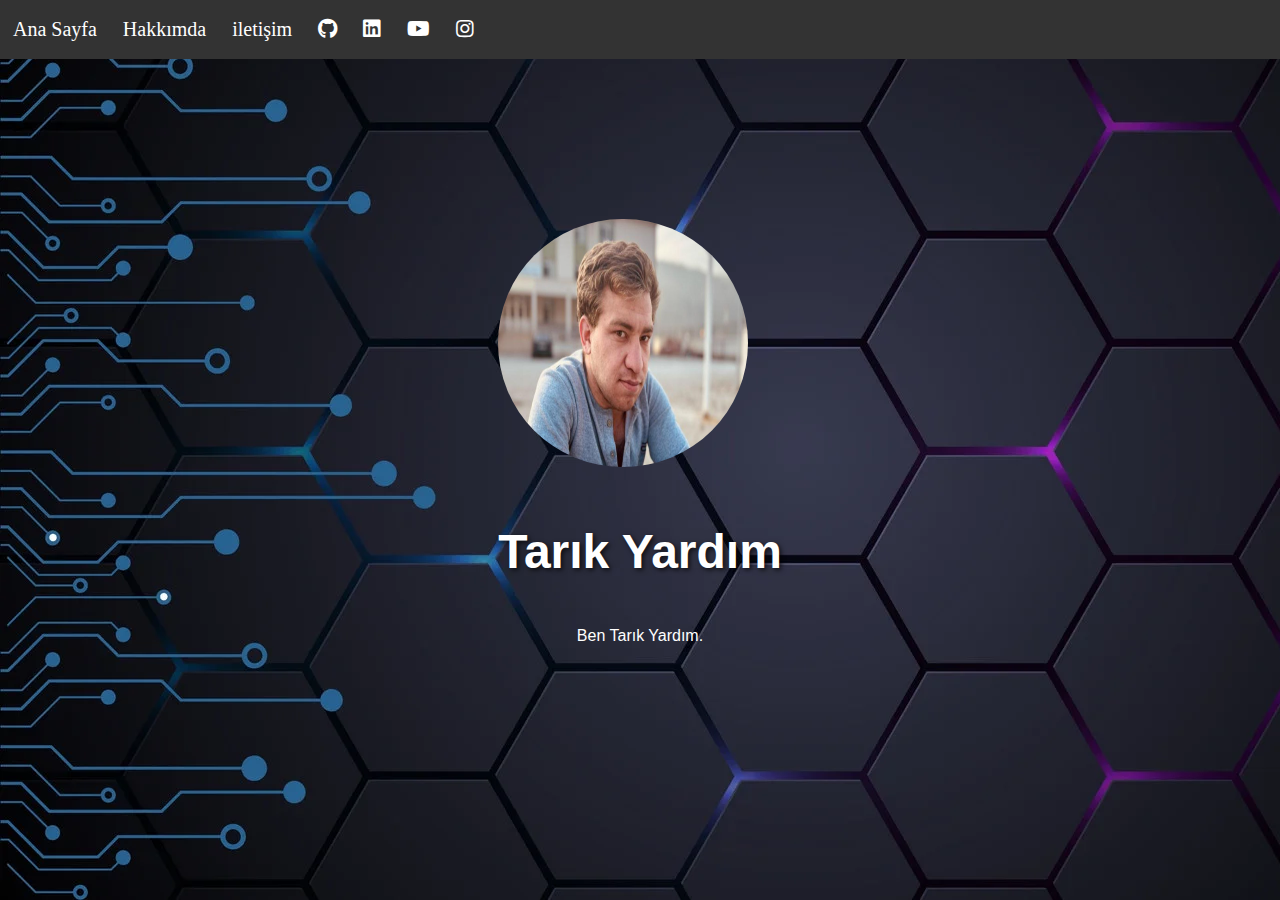
<file: index.html>
<!DOCTYPE html>
<html lang="tr">
<head>
    <meta charset="UTF-8">
    <meta name="viewport" content="width=device-width, initial-scale=1.0">
    <title>Kendi Tanıtan Web Sitesi</title>
    <link rel="stylesheet" href="style.css"> <!-- CSS dosyasını bağlayın -->
    <link rel="stylesheet" href="https://cdnjs.cloudflare.com/ajax/libs/font-awesome/5.15.4/css/all.min.css"> <!-- Font Awesome -->

</head>
<body>
    <header>
        <nav>
            <div class="icon" onclick="toggleMenu()">
                <i class="fas fa-bars"></i>
            </div>
            <ul class="menu" style="display: flex;align-items: flex-start;">
                <li><a href="index.html" >Ana Sayfa</a></li>
                <li><a href="Hakımda.html">Hakkımda</a></li>
                <li><a href="iletişim.html">iletişim</a></li>
                <li><a href="https://github.com/tarikyardim" target="_blank">
                    <i class="fab fa-github"></i>
                </a></li>
                <li><a href="https://linkedin.com/" target="_blank">
                    <i class="fab fa-linkedin"></i>
                <li><a href="https://www.youtube.com/@TARIKYARDIM" target="_blank">
                    <i class="fab fa-youtube"></i>
                </a></li>
                <li> <a href="https://Instagram.com/" target="_blank">
                    <i class="fab fa-instagram"></i>
            </a></li>
            </ul>
            
 
        </nav>
    </header>
    <main>
        <section class="photo-wall">
            <img src="erkek.jpg"  class="photo"> 
            <div class="text-container">
                <h1>Tarık Yardım</h1>
                <div class="animated-text">
                    <p> Ben Tarık Yardım.</p>
                    <p>Sinop Ayancık Meslek Yüksekokulunda</p>
                    <p>İnternet Ağ ve Teklojileri Okuyoyum</p>
                  
                </div>
            <div class="social-buttons">
          
            </div>
        </section>
    </main>
      <script src="script.js"></script> <!-- JavaScript Dosyası -->
      <!-- Google tag (gtag.js) -->
    <script async src="https://www.googletagmanager.com/gtag/js?id=G-7EB88S8K6C"></script>
    <script>
        window.dataLayer = window.dataLayer || [];
        function gtag() { dataLayer.push(arguments); }
        gtag('js', new Date());

        gtag('config', 'G-7EB88S8K6C');
    </script>
</body>
</html>
</file>
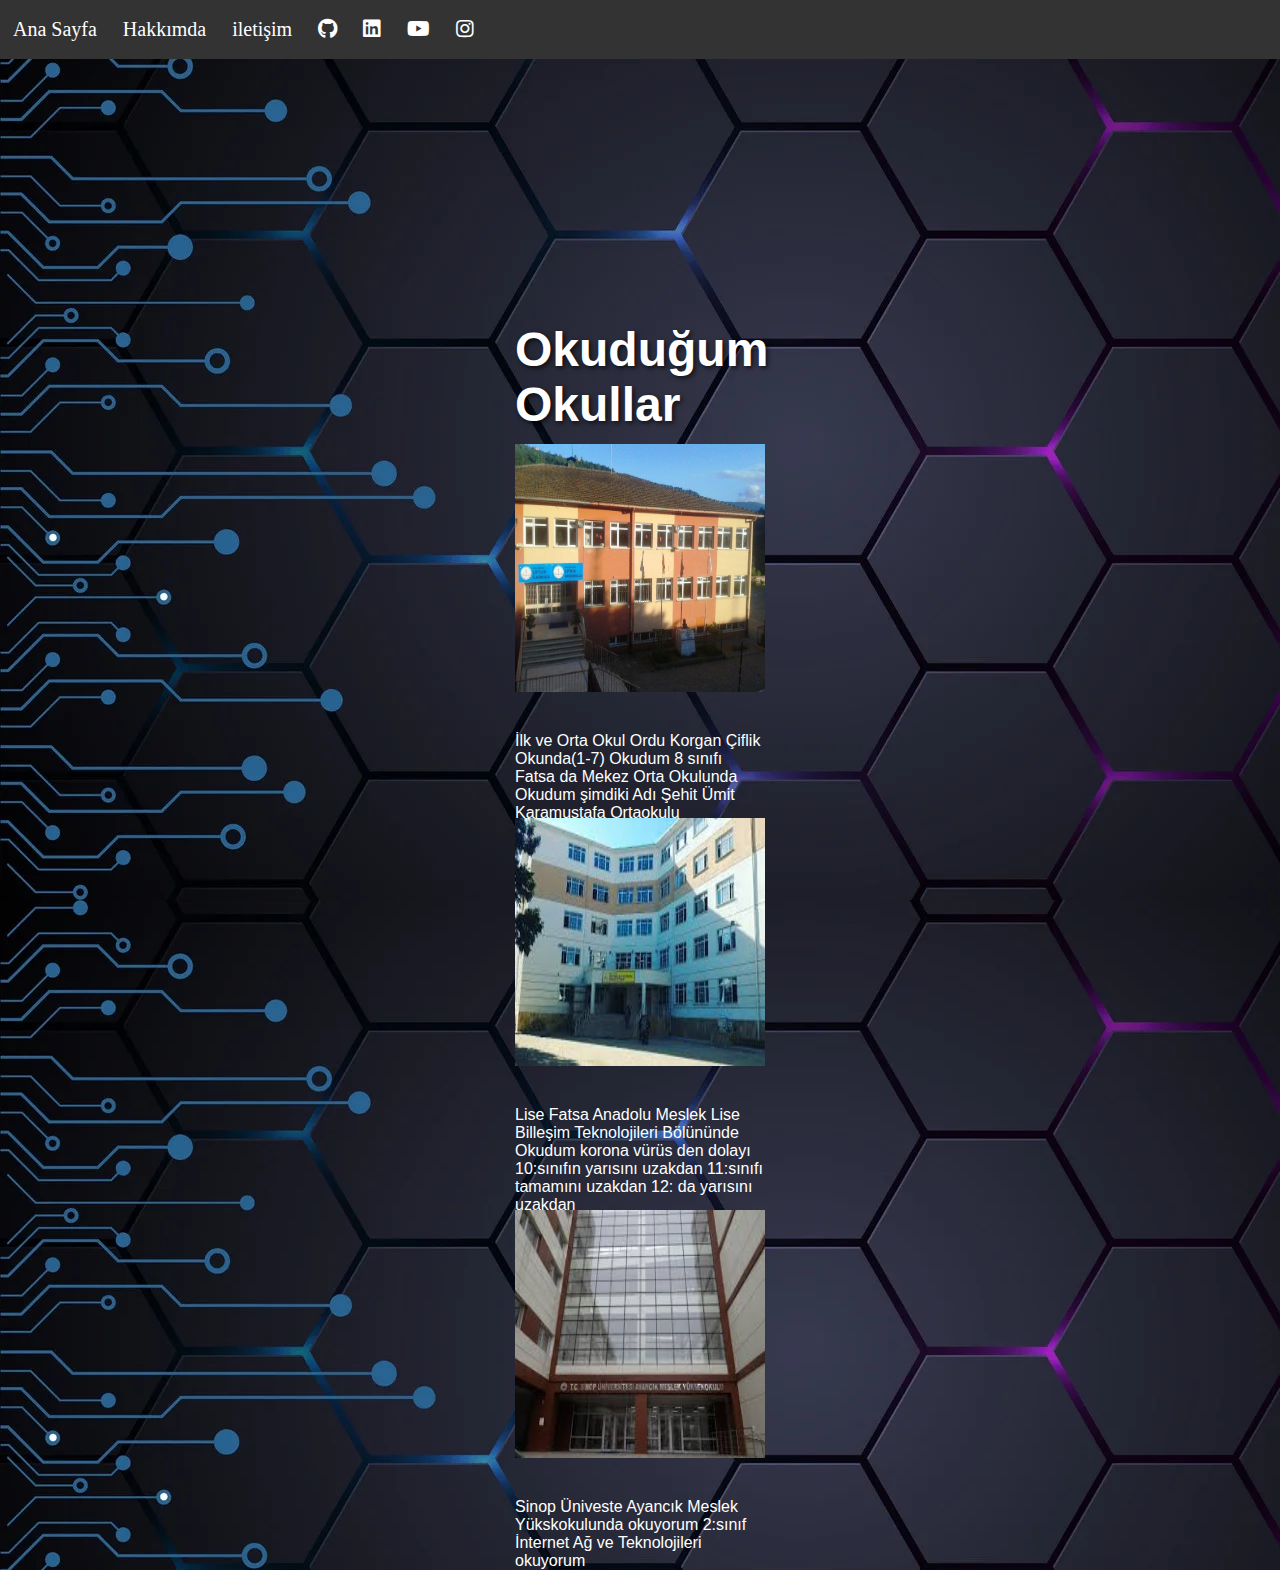
<file: Hakımda.html>
<!DOCTYPE html>
<html lang="tr">

<head>
    <meta charset="UTF-8">
    <meta name="viewport" content="width=device-width, initial-scale=1.0">
    <title>Kendi Tanıtan Web Sitesi</title>
    <link rel="stylesheet" href="style.css"> <!-- CSS dosyasını bağlayın -->
    <link rel="stylesheet" href="https://cdnjs.cloudflare.com/ajax/libs/font-awesome/5.15.4/css/all.min.css">
    <!-- Font Awesome -->

</head>

<body>
    <header>
        <nav>
            <div class="icon" onclick="toggleMenu()">
                <i class="fas fa-bars"></i>
            </div>
            <ul class="menu" style="display: flex;align-items: flex-start;">
                <li><a href="index.html">Ana Sayfa</a></li>
                <li><a href="Hakımda.html">Hakkımda</a></li>
                <li><a href="iletişim.html">iletişim</a></li>
                <li><a href="https://github.com/tarikyardim" target="_blank">
                        <i class="fab fa-github"></i>
                    </a></li>
                <li><a href="https://linkedin.com/" target="_blank">
                        <i class="fab fa-linkedin"></i>
                    </a></li>
                    <li><a href="https://www.youtube.com/@TARIKYARDIM" target="_blank">
                        <i class="fab fa-youtube"></i>
                    </a></li>
                    <li><a href="https://instagram.com/" target="_blank">
                        <i class="fab fa-instagram"></i> 
                    </a></li>
                </ul>

        </nav>
    </header>
    <main>
        <section class="img" >
            <div class="text-container">
                <h1>Okuduğum Okullar</h1>
                <img src="okul.jpg" class="img">
                <p> İlk ve Orta Okul
                    Ordu Korgan Çiflik Okunda(1-7) Okudum
                    8 sınıfı Fatsa da Mekez Orta Okulunda Okudum
                    şimdiki Adı Şehit Ümit Karamustafa Ortaokulu
                    

                   </p>
                   <img src="lise.jpg" class="img">
                   <p>Lise
                    Fatsa Anadolu Meslek Lise 
                    Billeşim Teknolojileri Bölününde Okudum
                    korona vürüs den dolayı 10:sınıfın yarısını uzakdan 
                    11:sınıfı tamamını uzakdan 12: da yarısını uzakdan
                   </p>
                   <img src="üniveste.jpg" class="img">
                   <p> Sinop Üniveste  Ayancık Meslek Yükskokulunda 
                    okuyorum 2:sınıf İnternet Ağ ve Teknolojileri okuyorum
                    
                   </p>


            </div>
        </section>
    </main>
    <script src="script.js"></script> <!-- JavaScript Dosyası -->

    <!-- Google tag (gtag.js) -->
    <script async src="https://www.googletagmanager.com/gtag/js?id=G-7EB88S8K6C"></script>
    <script>
        window.dataLayer = window.dataLayer || [];
        function gtag() { dataLayer.push(arguments); }
        gtag('js', new Date());

        gtag('config', 'G-7EB88S8K6C');
    </script>
</body>

</html>
</file>
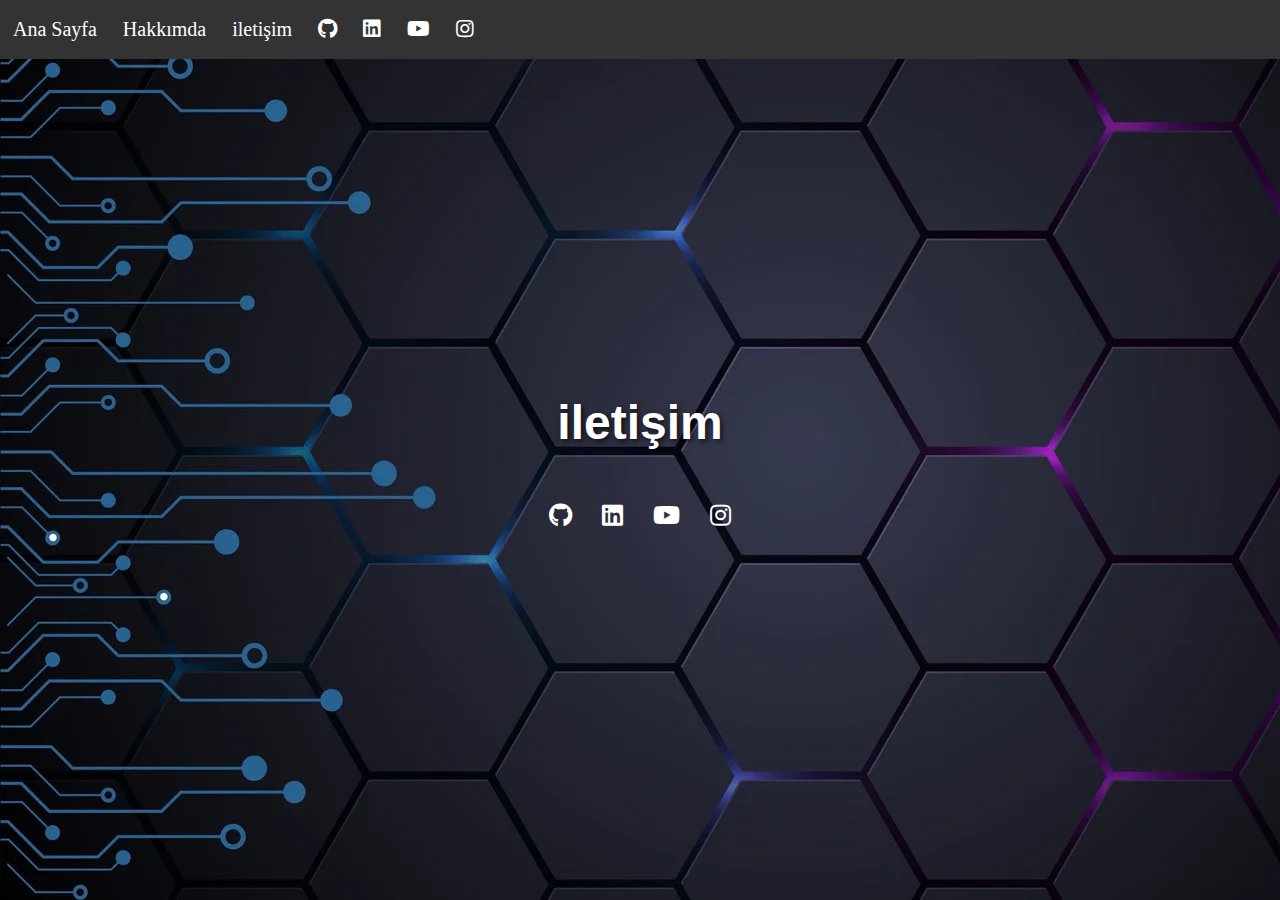
<file: iletişim.html>
<!DOCTYPE html>
<html lang="tr">
<head>
    <meta charset="UTF-8">
    <meta name="viewport" content="width=device-width, initial-scale=1.0">
    <title>Kendi Tanıtan Web Sitesi</title>
    <link rel="stylesheet" href="style.css"> <!-- CSS dosyasını bağlayın -->
    <link rel="stylesheet" href="https://cdnjs.cloudflare.com/ajax/libs/font-awesome/5.15.4/css/all.min.css"> <!-- Font Awesome -->

</head>
<body>
    <header>
        <nav>
            <div class="icon" onclick="toggleMenu()">
                <i class="fas fa-bars"></i>
            </div>
            <ul class="menu" style="display: flex;align-items: flex-start;">
                <li><a href="index.html" >Ana Sayfa</a></li>
                <li><a href="Hakımda.html">Hakkımda</a></li>
                <li><a href="iletişim.html">iletişim</a></li>

                <li><a href="https://github.com/tarikyardim" target="_blank">
                    <i class="fab fa-github"></i>
                </a></li>
                <li><a href="https://linkedin.com/" target="_blank">
                    <i class="fab fa-linkedin"></i>
                <li><a href="https://www.youtube.com/@TARIKYARDIM" target="_blank">
                    <i class="fab fa-youtube"></i>
                </a></li>
                <li> <a href="https://Instagram.com/" target="_blank">
                    <i class="fab fa-instagram"></i>
            </a></li>
            </ul>
        </nav>
    </header>
    <main>
        <section class="container">
            <h1>iletişim</h1>
            <div class="social-icons">
                <a href="https://github.com/tarikyardim" target="_blank">
                    <i class="fab fa-github"></i>
                    
                </a>
                <a href="https://linkedin.com/" target="_blank">
                    <i class="fab fa-linkedin"></i>
                    <a href="https://youtube.com/@TARIKYARDIM" target="_blank">
                        <i class="fab fa-youtube"></i>
                        <a href="https://instagram.com/" target="_blank">
                    <i class="fab fa-instagram"></i>
                            

    
        </section>
    </main>
      <script src="script.js"></script> <!-- JavaScript Dosyası -->
      <!-- Google tag (gtag.js) -->
    <script async src="https://www.googletagmanager.com/gtag/js?id=G-7EB88S8K6C"></script>
    <script>
        window.dataLayer = window.dataLayer || [];
        function gtag() { dataLayer.push(arguments); }
        gtag('js', new Date());

        gtag('config', 'G-7EB88S8K6C');
    </script>
</body>
</html>
</file>
<file: style.css>
body {
    margin: 0;
    font-family: Arial, sans-serif;
    background: url('tar.jng.webp');
    background-size: cover;
    color: white;
    display: flex;
    justify-content: center;
    align-items: center;
    height: 100vh;
}
.photo {
    width: 250px;
    height: 248px; 
    border-radius: 148px;
    transition: transform 0.3s ease, box-shadow 0.3s ease;
    transform: translateY(-20px); 
    transition: transform 0.3s ease, box-shadow 0.3s ease; 
}

.photo:hover {
    transform: translateY(-30px); 
    box-shadow: 0px 8px 15px rgba(0, 0, 0, 0.7);

}
.img {
    width: 250px;
    height: 248px; 
    border-radius: 0px;
    transition: transform 0.3s ease, box-shadow 0.3s ease;
    transform: translateY(-20px); 
    transition: transform 0.3s ease, box-shadow 0.3s ease; 
}

.animated-text p {
    opacity: 0;
    transform: translateY(20px);
    transition: opacity 1s ease-in-out, transform 1s ease-in-out;
    position: absolute;
    width: 100%;
    text-align: center;
}
.animated-text {
    position: relative;
    height: 50px; 
    overflow: hidden;
}
.text-container {
    margin-top: 20px;
    color: white;
}

header {
    background-color: #333;
    color: white;
    display: flex;
    align-items: center;
    padding: 12px 1px;
    position: fixed;
    width: 100%;
    top: 0;
    z-index: 1000;
}

.icon {
    font-size: 24px;
    cursor: pointer;
    display: block;
}

.menu {
    list-style: none;
    margin: 0px;
    padding: 0;
    display: none; 
    flex-direction: column;
    background-color: #a0a0a05e;
    position: absolute;
    top: 50px;
    left: 0;
    width: 100%;
}

.menu li {
    border-bottom: 0px solid #9f9f9f;
}
.menu a {
    text-decoration: none;
    color: white;
    display: block;
    padding: 10px;
    text-align: center;
}
.menu li a{
    color: white;
    text-decoration: none;
    font-size: 20px;
    padding: 6px 13px;
    
    
    }
    .menu a {
        text-decoration: none;
        color: white;
        display: block;
        padding: 10px;
        text-align: center;
        font-family: Roboto;
    }
    
.menu a:hover {
    background-color: #575757;
}
.container {
    display: flex;
    flex-direction: column;
    justify-content: center; 
    align-items: center;
    height: 100vh; 
    text-align: center;
}

h1 {
    font-size: 48px;
    color: white;
    text-shadow: 2px 2px 5px rgba(0, 0, 0, 0.7); 
}

.social-icons {
    margin-top: 20px;
    display: flex;
    flex-direction:row;
    align-items: center;
    gap: 30px;
}

.social-icons a {
    color: white;
    font-size: 24px;
    transition: color 0.3s ease;
}

.social-icons a:hover {
    color: #0078d7;
}

.social-icons i {
    margin-bottom: 10px; 
}

.social-buttons a:hover {
    background-color: #ff9800;
}
@media (min-width: 768px) {
    .icon {
        display: none; 
    }

    .menu {
        display: flex; 
        flex-direction: row;
        position: static;
        background-color: transparent;
    }

    .menu li {
        border-bottom: none;
    }

    .menu a {
        padding: 10px 20px;
    }
}
@media (max-width: 768px) {
    .photo-wall {
        flex-direction: column-reverse; 
    }

    .photo {
        width: 185px;
        height: 200px; 
    }

    .text-container {
        margin-top: 10px;
       }
}
</file>
